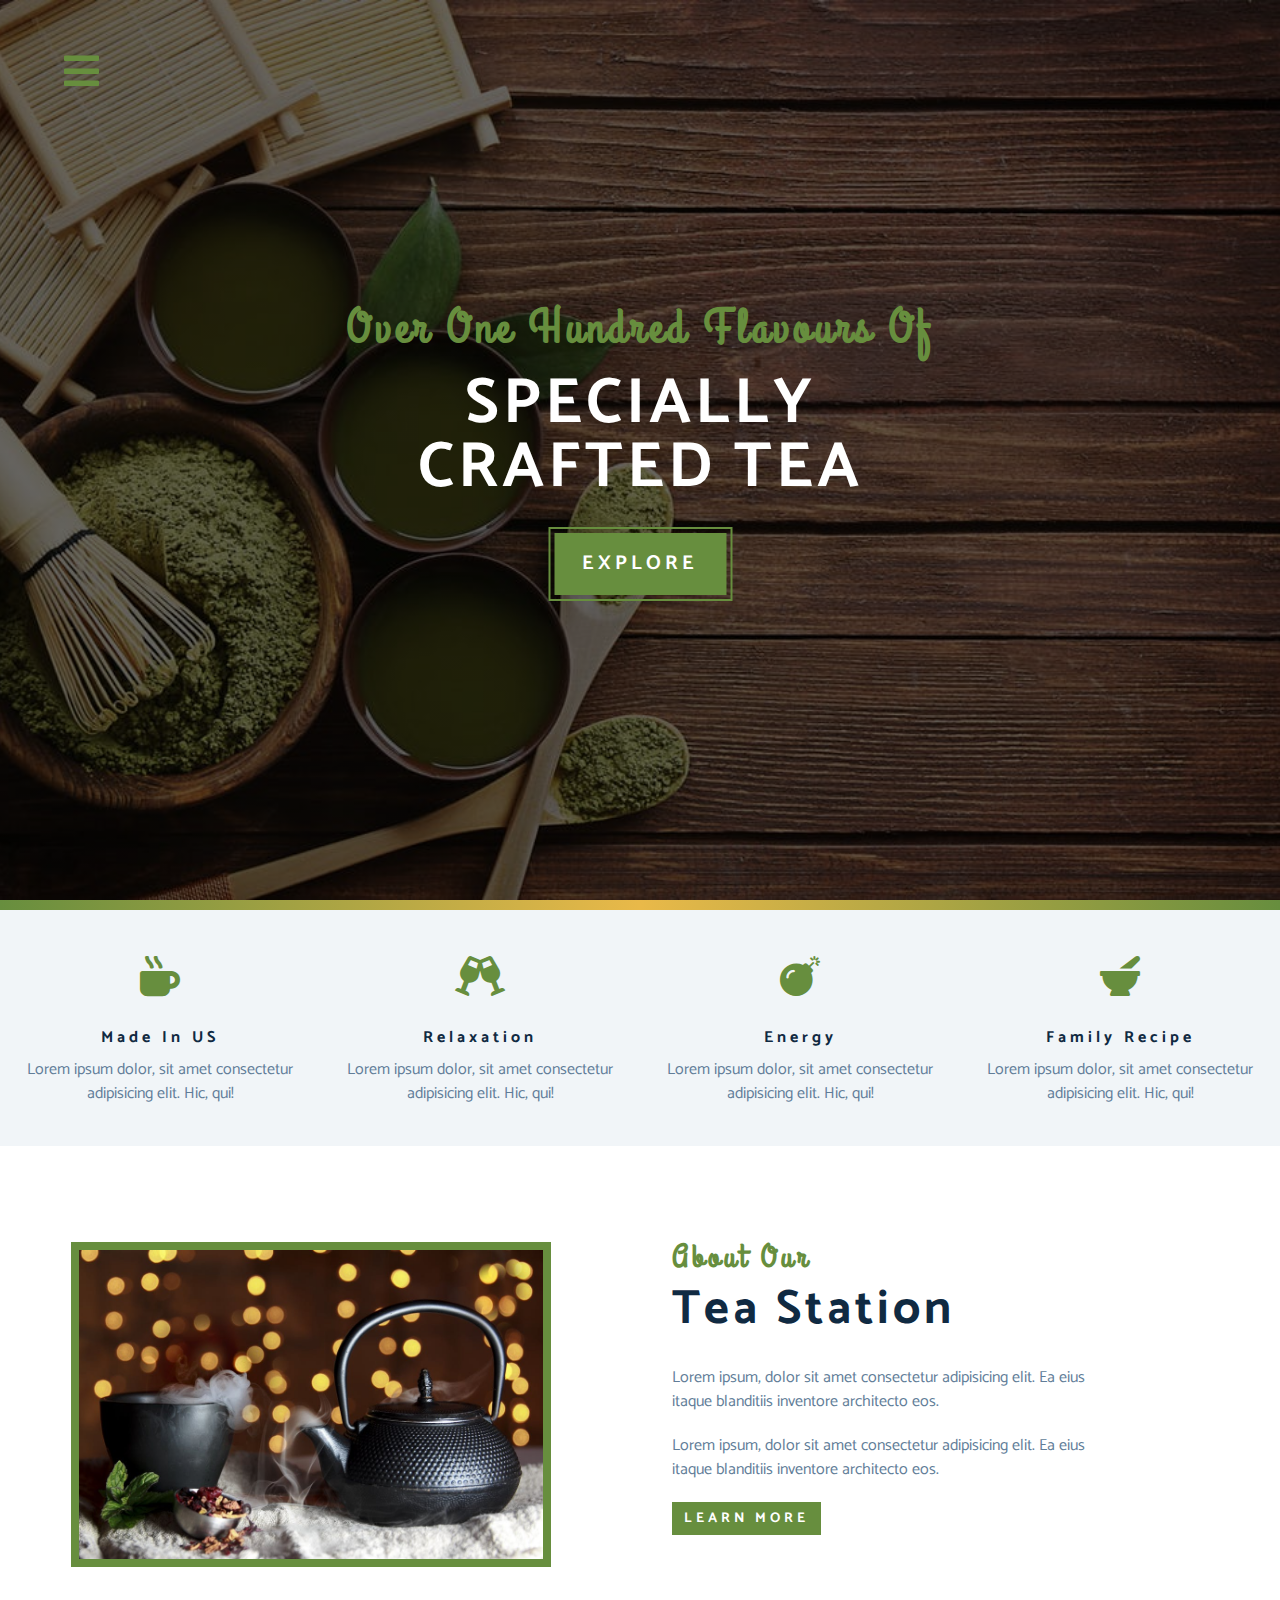
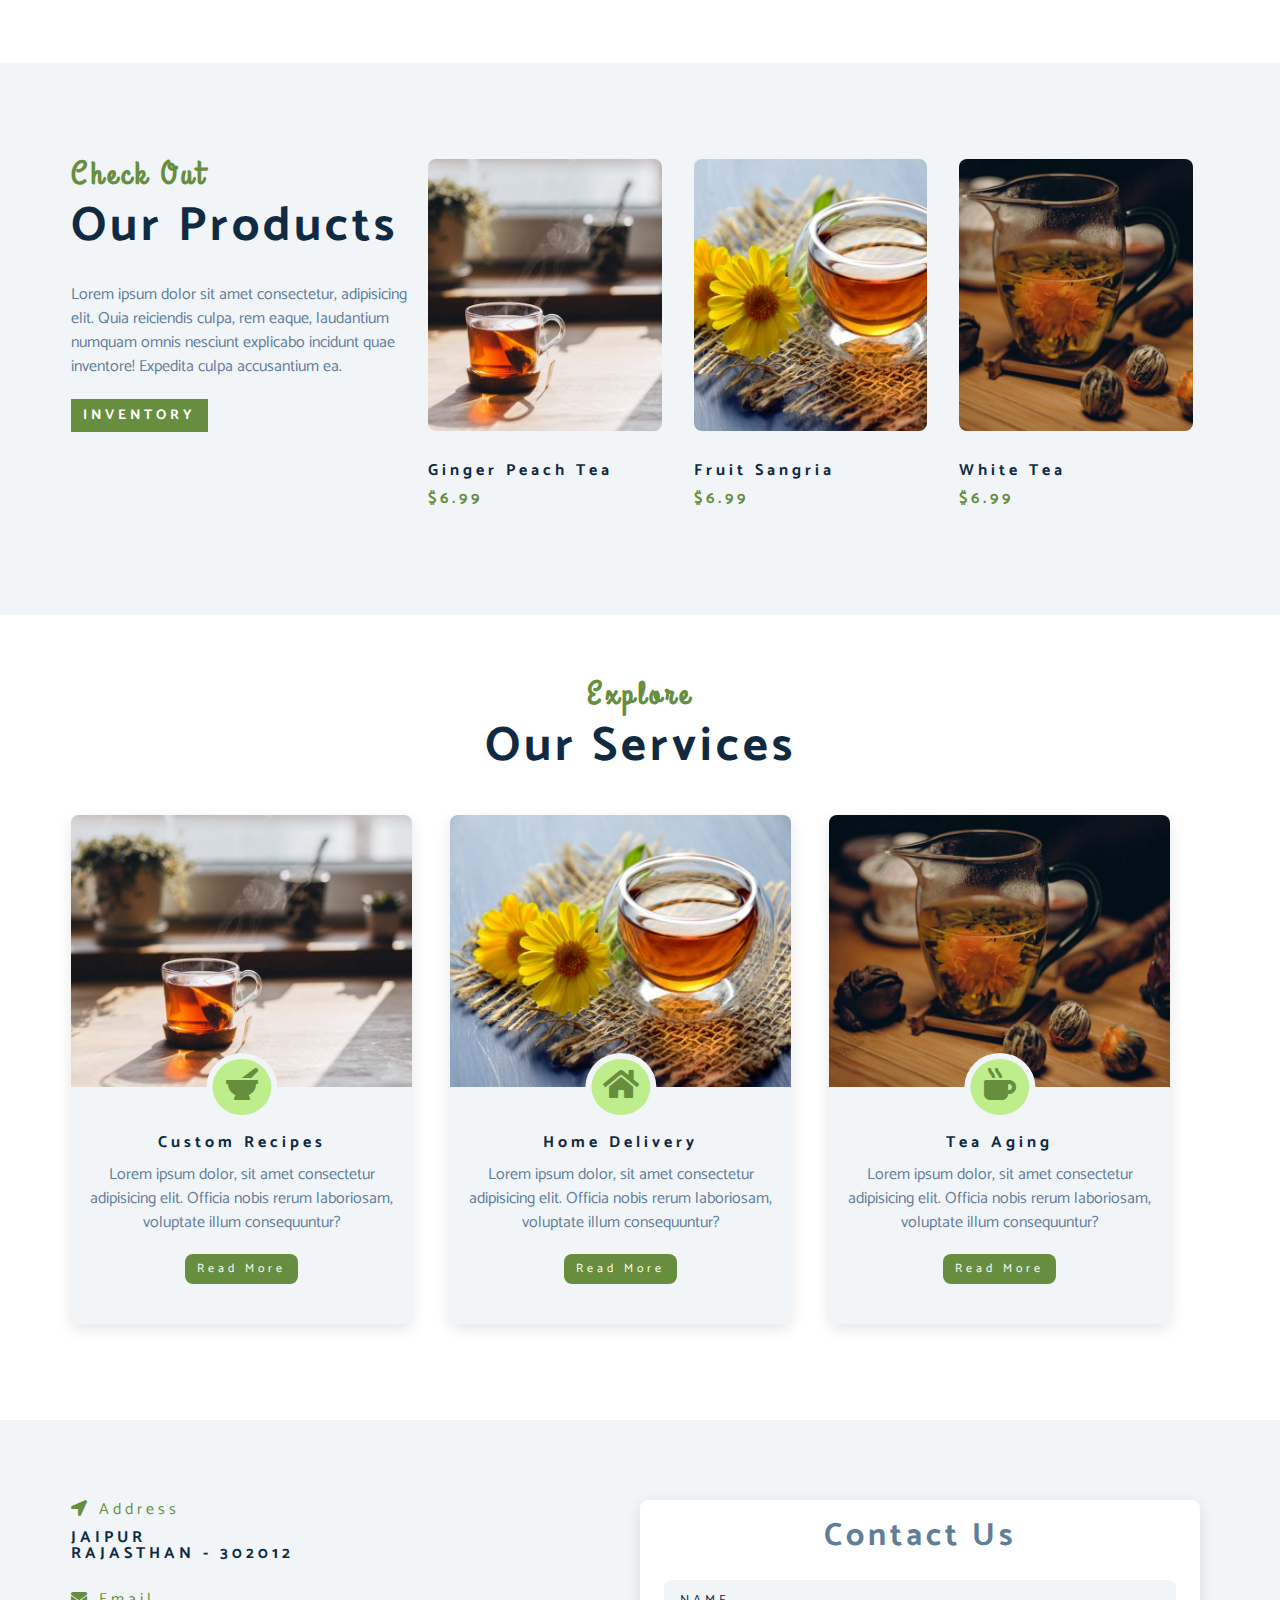
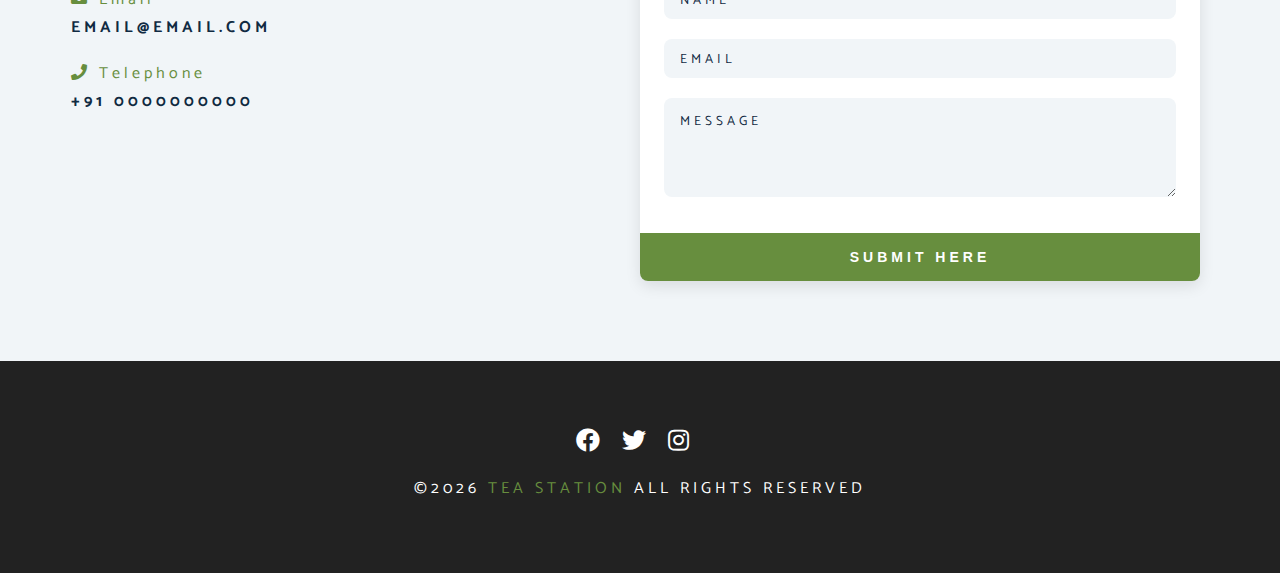
<file: index.html>
<!DOCTYPE html>
<html lang="en">
  <head>
    <meta charset="UTF-8" />
    <meta name="viewport" content="width=device-width, initial-scale=1.0" />
    <meta http-equiv="X-UA-Compatible" content="ie=edge" />
    <title>Tea Station || Home</title>
    <!-- font-awesome -->
    <link
      rel="stylesheet"
      href="./fontawesome-free-5.12.1-web/css/all.min.css"
    />
    <!-- custom css -->
    <link rel="stylesheet" href="./css/styles.css" />
  </head>
  <body>
<!-- navbar -->
<!-- nav button -->
<span class="nav-btn" id="nav-btn">
  <i class="fas fa-bars"></i>
</span>
<nav class="navbar" id="navbar">
<div class="navbar-header">
  <span class="nav-close" id="nav-close">
    <i class="fas fa-times"></i>
  </span>
</div>
<ul class="nav-items">
  <li><a href="index.html" class="nav-link">home</a></li>
  <li><a href="skills.html" class="nav-link">skills</a></li>
  <li><a href="about.html" class="nav-link">about</a></li>
  <li><a href="products.html" class="nav-link">products</a></li>
</ul>
</nav>
<!-- header -->
<header class="header">
<div class="banner">
  <h2>Over one hundred flavours of</h2>
  <h1>specially <br>crafted tea</h1>
  <a href="skills.html" class="btn banner-btn">
    explore
  </a>
</div>
</header>
<!-- end of header -->
<div class="content-divider"></div>
<!-- skills section -->
<section class="skills clearfix">
<!-- single skill -->
<article class="skill"> 
  <span class="skill-icon">
    <i class="fas fa-mug-hot"></i>
  </span>
<h4 class="skill-title">made in US</h4>
<p class="skill-text">
Lorem ipsum dolor, sit amet consectetur adipisicing elit. Hic, qui!
</p>
</article>
<!-- end of single skill -->
<!-- single skill -->
<article class="skill">
  <span class="skill-icon">
    <i class="fas fa-glass-cheers"></i>
  </span>
  <h4 class="skill-title">relaxation</h4>
  <p class="skill-text">
    Lorem ipsum dolor, sit amet consectetur adipisicing elit. Hic, qui!
  </p>
</article>
<!-- end of single skill -->
<!-- single skill -->
<article class="skill">
  <span class="skill-icon">
    <i class="fas fa-bomb"></i>
  </span>
  <h4 class="skill-title">energy</h4>
  <p class="skill-text">
    Lorem ipsum dolor, sit amet consectetur adipisicing elit. Hic, qui!
  </p>
</article>
<!-- end of single skill -->
<!-- single skill -->
<article class="skill">
  <span class="skill-icon">
    <i class="fas fa-mortar-pestle"></i>
  </span>
  <h4 class="skill-title">family recipe</h4>
  <p class="skill-text">
    Lorem ipsum dolor, sit amet consectetur adipisicing elit. Hic, qui!
  </p>
</article>
<!-- end of single skill -->
</section>
<!-- end of skills section -->
<!-- about -->
<section>
  <div class="section-center clearfix">
    <!-- about-img -->
    <article class="about-img">
      <div class="about-picture-container">
        <img src="./about-bcg.jpeg" alt="tea kettle" class="about-picture" >
      </div>
    </article>
    <!-- about-info -->
    <article class="about-info">
      <!-- section title -->
      <div class="section-title">
        <h3>about our</h3>
        <h2>tea station</h2>
      </div>
      <!-- end of section title -->
      <p class="about-text">
        Lorem ipsum, dolor sit amet consectetur adipisicing elit. Ea eius itaque blanditiis inventore architecto eos.
      </p>
      <p class="about-text">
        Lorem ipsum, dolor sit amet consectetur adipisicing elit. Ea eius itaque blanditiis inventore architecto eos.
      </p>
      <a href="about.html" class="btn">learn more</a>
    </article>
  </div>
</section>
<!-- end of about -->
<!-- products -->
<section class="products">
  <div class="section-center clearfix">
  <!-- products info -->
  <article class="products-info">
      <!-- section title -->
      <div class="section-title">
        <h3>check out</h3>
        <h2>our products</h2>
      </div>
      <!-- end of section title -->
      <p class="product-text">Lorem ipsum dolor sit amet consectetur, adipisicing elit. Quia reiciendis culpa, rem eaque, laudantium numquam omnis nesciunt explicabo incidunt quae inventore! Expedita culpa accusantium ea.</p>
      <a href="products.html" class="btn">inventory </a>
  </article>
  <!-- products inventory -->
    <article class="products-inventory clearfix">
    <!-- single product -->
    <div class="product">
      <img src="./images/product-1.jpeg" alt="single image" class="product-img">
      <h4 class="product-title">ginger peach tea</h4>
      <h4 class="product-price">$6.99</h4>
    </div>
    <!-- end of single product -->
        <!-- single product -->
        <div class="product">
          <img src="./images/product-2.jpeg" alt="single image" class="product-img">
          <h4 class="product-title">fruit sangria</h4>
          <h4 class="product-price">$6.99</h4>
        </div>
        <!-- end of single product -->
            <!-- single product -->
            <div class="product">
              <img src="./images/product-3.jpeg" alt="single image" class="product-img">
              <h4 class="product-title">white tea</h4>
              <h4 class="product-price">$6.99</h4>
            </div>
            <!-- end of single product -->
    </article>
  </div>
</section>
<!-- end of products -->
<!-- services -->
<section class="services">
<!-- section title -->
<div class="section-title services-title">
  <h3>explore</h3>
  <h2>our services</h2>
</div>
<!-- end of section title -->
<div class="section-center clearfix">
  <!-- single card -->
  <article class="service-card">
    <!-- img container -->
    <div class="service-img-container">
      <!-- img -->
      <img src="./images/product-1.jpeg" class="service-img" alt="single service">
      <!-- icon -->
      <span class="service-icon">
        <i class="fas fa-mortar-pestle fa-fw"></i>
      </span>
    </div>
    <!-- service info -->
    <div class="service-info">
      <h4>custom recipes</h4>
      <p>Lorem ipsum dolor, sit amet consectetur adipisicing elit. Officia nobis rerum laboriosam, voluptate illum consequuntur?</p>
      <a href="products.html" class="btn service-btn">read more</a>
    </div>
  </article>
  <!-- end of single card -->
    <!-- single card -->
    <article class="service-card">
      <!-- img container -->
      <div class="service-img-container">
        <!-- img -->
        <img src="./images/product-2.jpeg" class="service-img" alt="single service">
        <!-- icon -->
        <span class="service-icon">
          <i class="fas fa-home fa-fw"></i>
        </span>
      </div>
      <!-- service info -->
      <div class="service-info">
        <h4>home delivery</h4>
        <p>Lorem ipsum dolor, sit amet consectetur adipisicing elit. Officia nobis rerum laboriosam, voluptate illum
          consequuntur?</p>
        <a href="products.html" class="btn service-btn">read more</a>
      </div>
    </article>
    <!-- end of single card -->
      <!-- single card -->
      <article class="service-card">
        <!-- img container -->
        <div class="service-img-container">
          <!-- img -->
          <img src="./images/product-3.jpeg" class="service-img" alt="single service">
          <!-- icon -->
          <span class="service-icon">
            <i class="fas fa-mug-hot fa-fw"></i>
          </span>
        </div>
        <!-- service info -->
        <div class="service-info">
          <h4>tea aging</h4>
          <p>Lorem ipsum dolor, sit amet consectetur adipisicing elit. Officia nobis rerum laboriosam, voluptate illum
            consequuntur?</p>
          <a href="products.html" class="btn service-btn">read more</a>
        </div>
      </article>
      <!-- end of single card -->
</div>
</section>
<!-- end of services -->
<!-- contact form -->
<section class="contact">
  <div class="section-center clearfix">
    <!-- contact info -->
    <article class="contact-info">
      <!-- contact item -->
      <div class="contact-item">
        <h4 class="contact-title">
          <span class="contact-icon">
            <i class="fas fa-location-arrow"></i>
          </span>
          address
        </h4>
        <h4 class="contact-text">Jaipur <br> Rajasthan - 302012</h4>
      </div>
    <!-- end of contact item -->
          <!-- contact item -->
          <div class="contact-item">
            <h4 class="contact-title">
              <span class="contact-icon">
                <i class="fas fa-envelope"></i>
              </span>
              email
            </h4>
            <h4 class="contact-text">email@email.com</h4>
          </div>
          <!-- end of contact item -->
                <!-- contact item -->
                <div class="contact-item">
                  <h4 class="contact-title">
                    <span class="contact-icon">
                      <i class="fas fa-phone"></i>
                    </span>
                    telephone
                  </h4>
                  <h4 class="contact-text">+91 0000000000</h4>
                </div>
                <!-- end of contact item -->
    </article>
    <!-- contact form -->
    <article class="contact-form">
      <h3>contact us</h3>
      <form  action="https://formspree.io/f/xleabrvg" method="POST">
        <div class="form-group">
          <!-- inputs -->
          <input type="text" placeholder="name" class="form-control" name="name">
          <input type="email" placeholder="email" class="form-control" name="email">
       <textarea name="message" placeholder="Message" class="form-control" rows="5"></textarea>
        </div>
        <button type="submit" class="submit-btn btn">submit here</button>
      </form>
    </article>
  </div>
</section>
<!-- end of contact form -->
<!-- footer -->
<footer class="footer">
  <div class="section-center">
    <div class="social-icons">
      <!-- social icon -->
      <a href="#" class="social-icon">
        <i class="fab fa-facebook"></i>
      </a>
      <!-- end of social icon -->
      <!-- social icon -->
      <a href="#" class="social-icon">
        <i class="fab fa-twitter"></i>
      </a>
      <!-- end of social icon -->
      <!-- social icon -->
      <a href="#" class="social-icon">
        <i class="fab fa-instagram"></i>
      </a>
      <!-- end of social icon -->
    </div>
    <h4 class="footer-text">
      &copy;<span id="date"></span>
      <span class="company">tea station</span>
      all rights reserved
    </h4>
  </div>

</footer>
    <script src="./app.js"></script>
  </body>
</html>
</file>
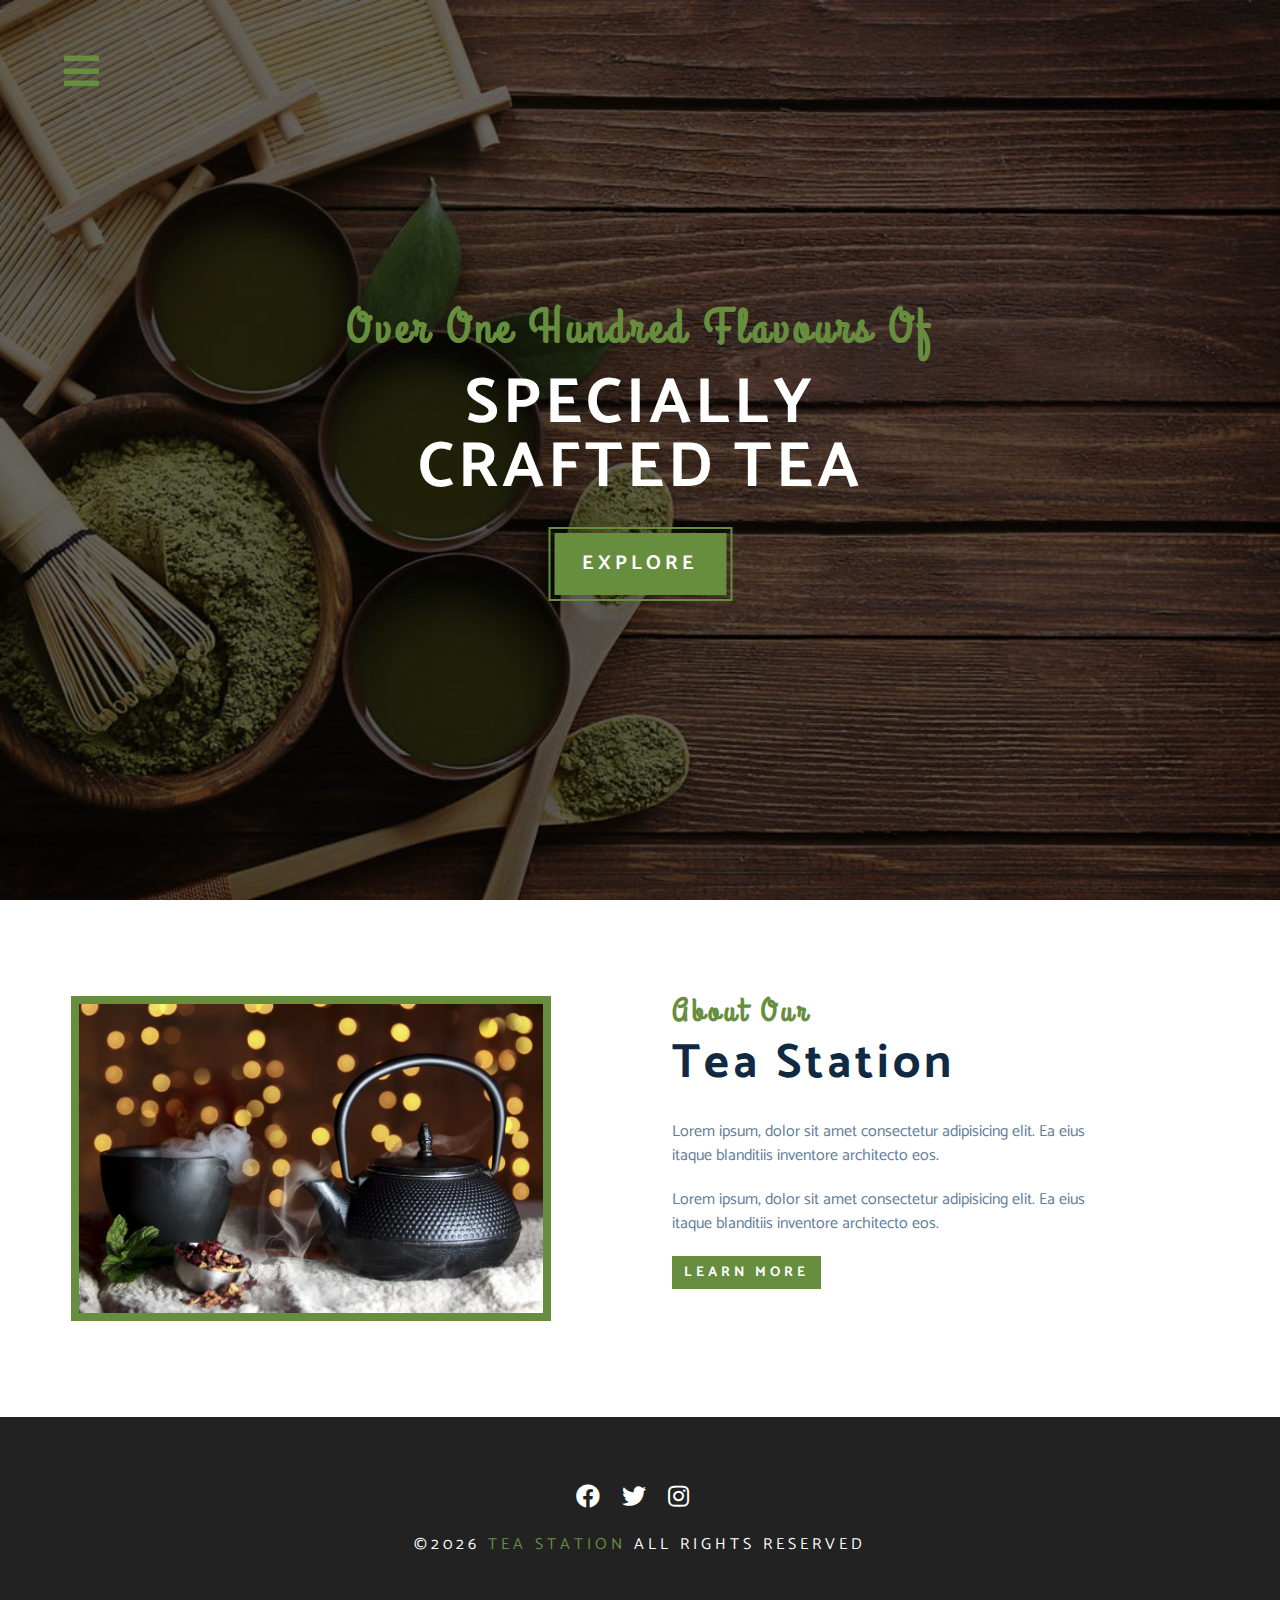
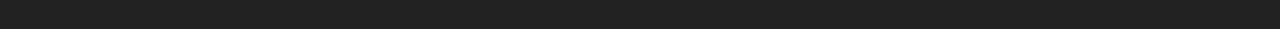
<file: about.html>
<!DOCTYPE html>
<html lang="en">

<head>
    <meta charset="UTF-8" />
    <meta name="viewport" content="width=device-width, initial-scale=1.0" />
    <meta http-equiv="X-UA-Compatible" content="ie=edge" />
    <title>Tea Station || About</title>
    <!-- font-awesome -->
    <link rel="stylesheet" href="./fontawesome-free-5.12.1-web/css/all.min.css" />
    <!-- custom css -->
    <link rel="stylesheet" href="./css/styles.css" />
</head>

<body>
    <!-- navbar -->
    <!-- nav button -->
    <span class="nav-btn" id="nav-btn">
        <i class="fas fa-bars"></i>
    </span>
    <nav class="navbar" id="navbar">
        <div class="navbar-header">
            <span class="nav-close" id="nav-close">
                <i class="fas fa-times"></i>
            </span>
        </div>
        <ul class="nav-items">
            <li><a href="index.html" class="nav-link">home</a></li>
            <li><a href="skills.html" class="nav-link">skills</a></li>
            <li><a href="about.html" class="nav-link">about</a></li>
            <li><a href="products.html" class="nav-link">products</a></li>
        </ul>
    </nav>
    <!-- header -->
    <header class="header">
        <div class="banner">
            <h2>Over one hundred flavours of</h2>
            <h1>specially <br>crafted tea</h1>
            <a href="skills.html" class="btn banner-btn">
                explore
            </a>
        </div>
    </header>
    <!-- end of header -->
    <!-- about -->
    <section>
        <div class="section-center clearfix">
            <!-- about-img -->
            <article class="about-img">
                <div class="about-picture-container">
                    <img src="./about-bcg.jpeg" alt="tea kettle" class="about-picture">
                </div>
            </article>
            <!-- about-info -->
            <article class="about-info">
                <!-- section title -->
                <div class="section-title">
                    <h3>about our</h3>
                    <h2>tea station</h2>
                </div>
                <!-- end of section title -->
                <p class="about-text">
                    Lorem ipsum, dolor sit amet consectetur adipisicing elit. Ea eius itaque blanditiis inventore architecto
                    eos.
                </p>
                <p class="about-text">
                    Lorem ipsum, dolor sit amet consectetur adipisicing elit. Ea eius itaque blanditiis inventore architecto
                    eos.
                </p>
                <a href="about.html" class="btn">learn more</a>
            </article>
        </div>
    </section>
    <!-- end of about -->
    <!-- footer -->
    <footer class="footer">
        <div class="section-center">
            <div class="social-icons">
                <!-- social icon -->
                <a href="#" class="social-icon">
                    <i class="fab fa-facebook"></i>
                </a>
                <!-- end of social icon -->
                <!-- social icon -->
                <a href="#" class="social-icon">
                    <i class="fab fa-twitter"></i>
                </a>
                <!-- end of social icon -->
                <!-- social icon -->
                <a href="#" class="social-icon">
                    <i class="fab fa-instagram"></i>
                </a>
                <!-- end of social icon -->
            </div>
            <h4 class="footer-text">
                &copy;<span id="date"></span>
                <span class="company">tea station</span>
                all rights reserved
            </h4>
        </div>
    
    </footer>
    <script src="./app.js"></script>
    </body>
    
    </html>
</file>
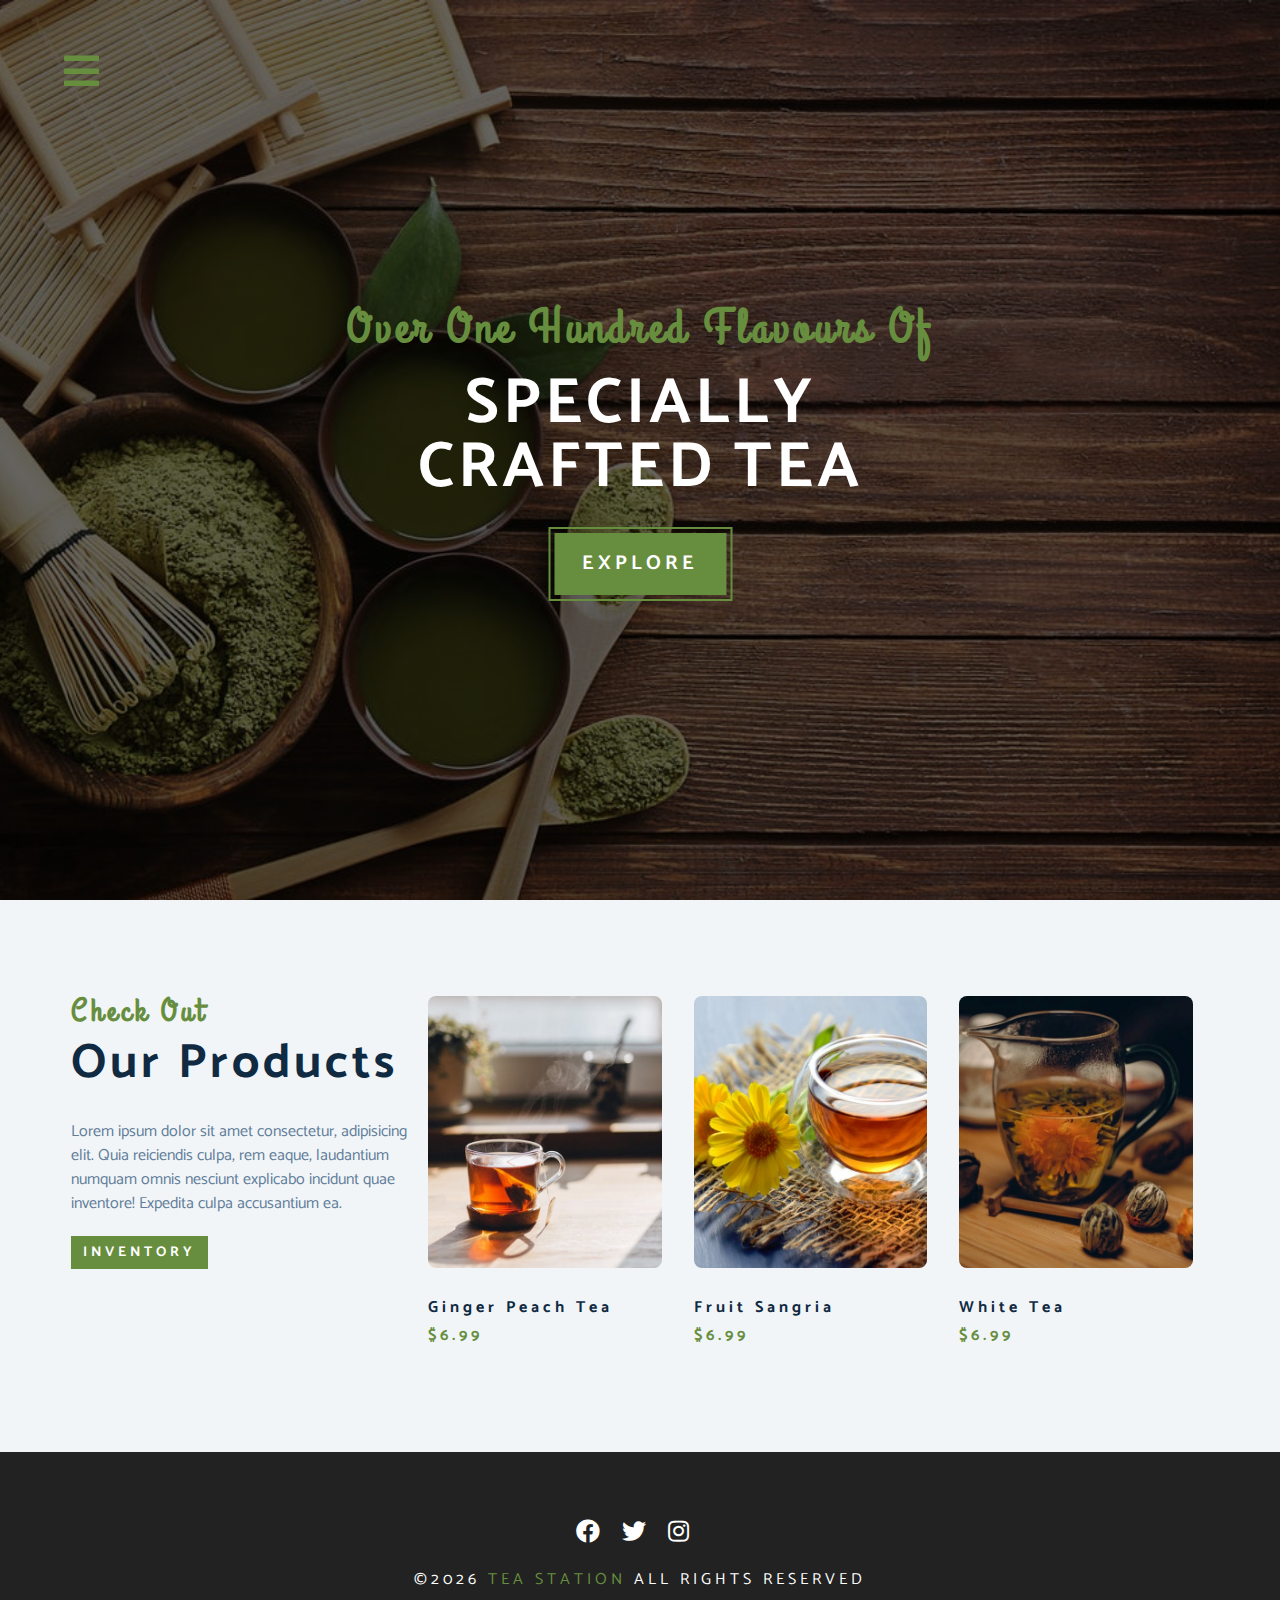
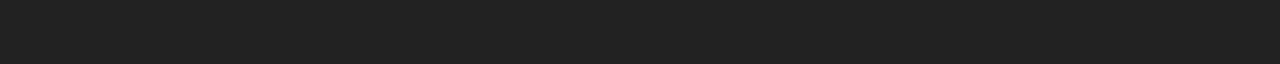
<file: products.html>
<!DOCTYPE html>
<html lang="en">

<head>
    <meta charset="UTF-8" />
    <meta name="viewport" content="width=device-width, initial-scale=1.0" />
    <meta http-equiv="X-UA-Compatible" content="ie=edge" />
    <title>Tea Station || Products</title>
    <!-- font-awesome -->
    <link rel="stylesheet" href="./fontawesome-free-5.12.1-web/css/all.min.css" />
    <!-- custom css -->
    <link rel="stylesheet" href="./css/styles.css" />
</head>

<body>
    <!-- navbar -->
    <!-- nav button -->
    <span class="nav-btn" id="nav-btn">
        <i class="fas fa-bars"></i>
    </span>
    <nav class="navbar" id="navbar">
        <div class="navbar-header">
            <span class="nav-close" id="nav-close">
                <i class="fas fa-times"></i>
            </span>
        </div>
        <ul class="nav-items">
            <li><a href="index.html" class="nav-link">home</a></li>
            <li><a href="skills.html" class="nav-link">skills</a></li>
            <li><a href="about.html" class="nav-link">about</a></li>
            <li><a href="products.html" class="nav-link">products</a></li>
        </ul>
    </nav>
    <!-- header -->
    <header class="header">
        <div class="banner">
            <h2>Over one hundred flavours of</h2>
            <h1>specially <br>crafted tea</h1>
            <a href="skills.html" class="btn banner-btn">
                explore
            </a>
        </div>
    </header>
    <!-- end of header -->
    <!-- products -->
    <section class="products">
        <div class="section-center clearfix">
            <!-- products info -->
            <article class="products-info">
                <!-- section title -->
                <div class="section-title">
                    <h3>check out</h3>
                    <h2>our products</h2>
                </div>
                <!-- end of section title -->
                <p class="product-text">Lorem ipsum dolor sit amet consectetur, adipisicing elit. Quia reiciendis culpa, rem
                    eaque, laudantium numquam omnis nesciunt explicabo incidunt quae inventore! Expedita culpa accusantium
                    ea.</p>
                <a href="products.html" class="btn">inventory </a>
            </article>
            <!-- products inventory -->
            <article class="products-inventory clearfix">
                <!-- single product -->
                <div class="product">
                    <img src="./images/product-1.jpeg" alt="single image" class="product-img">
                    <h4 class="product-title">ginger peach tea</h4>
                    <h4 class="product-price">$6.99</h4>
                </div>
                <!-- end of single product -->
                <!-- single product -->
                <div class="product">
                    <img src="./images/product-2.jpeg" alt="single image" class="product-img">
                    <h4 class="product-title">fruit sangria</h4>
                    <h4 class="product-price">$6.99</h4>
                </div>
                <!-- end of single product -->
                <!-- single product -->
                <div class="product">
                    <img src="./images/product-3.jpeg" alt="single image" class="product-img">
                    <h4 class="product-title">white tea</h4>
                    <h4 class="product-price">$6.99</h4>
                </div>
                <!-- end of single product -->
            </article>
        </div>
    </section>
    <!-- end of products -->
    <!-- footer -->
    <footer class="footer">
        <div class="section-center">
            <div class="social-icons">
                <!-- social icon -->
                <a href="#" class="social-icon">
                    <i class="fab fa-facebook"></i>
                </a>
                <!-- end of social icon -->
                <!-- social icon -->
                <a href="#" class="social-icon">
                    <i class="fab fa-twitter"></i>
                </a>
                <!-- end of social icon -->
                <!-- social icon -->
                <a href="#" class="social-icon">
                    <i class="fab fa-instagram"></i>
                </a>
                <!-- end of social icon -->
            </div>
            <h4 class="footer-text">
                &copy;<span id="date"></span>
                <span class="company">tea station</span>
                all rights reserved
            </h4>
        </div>

    </footer>
    <script src="./app.js"></script>
</body>

</html>
</file>
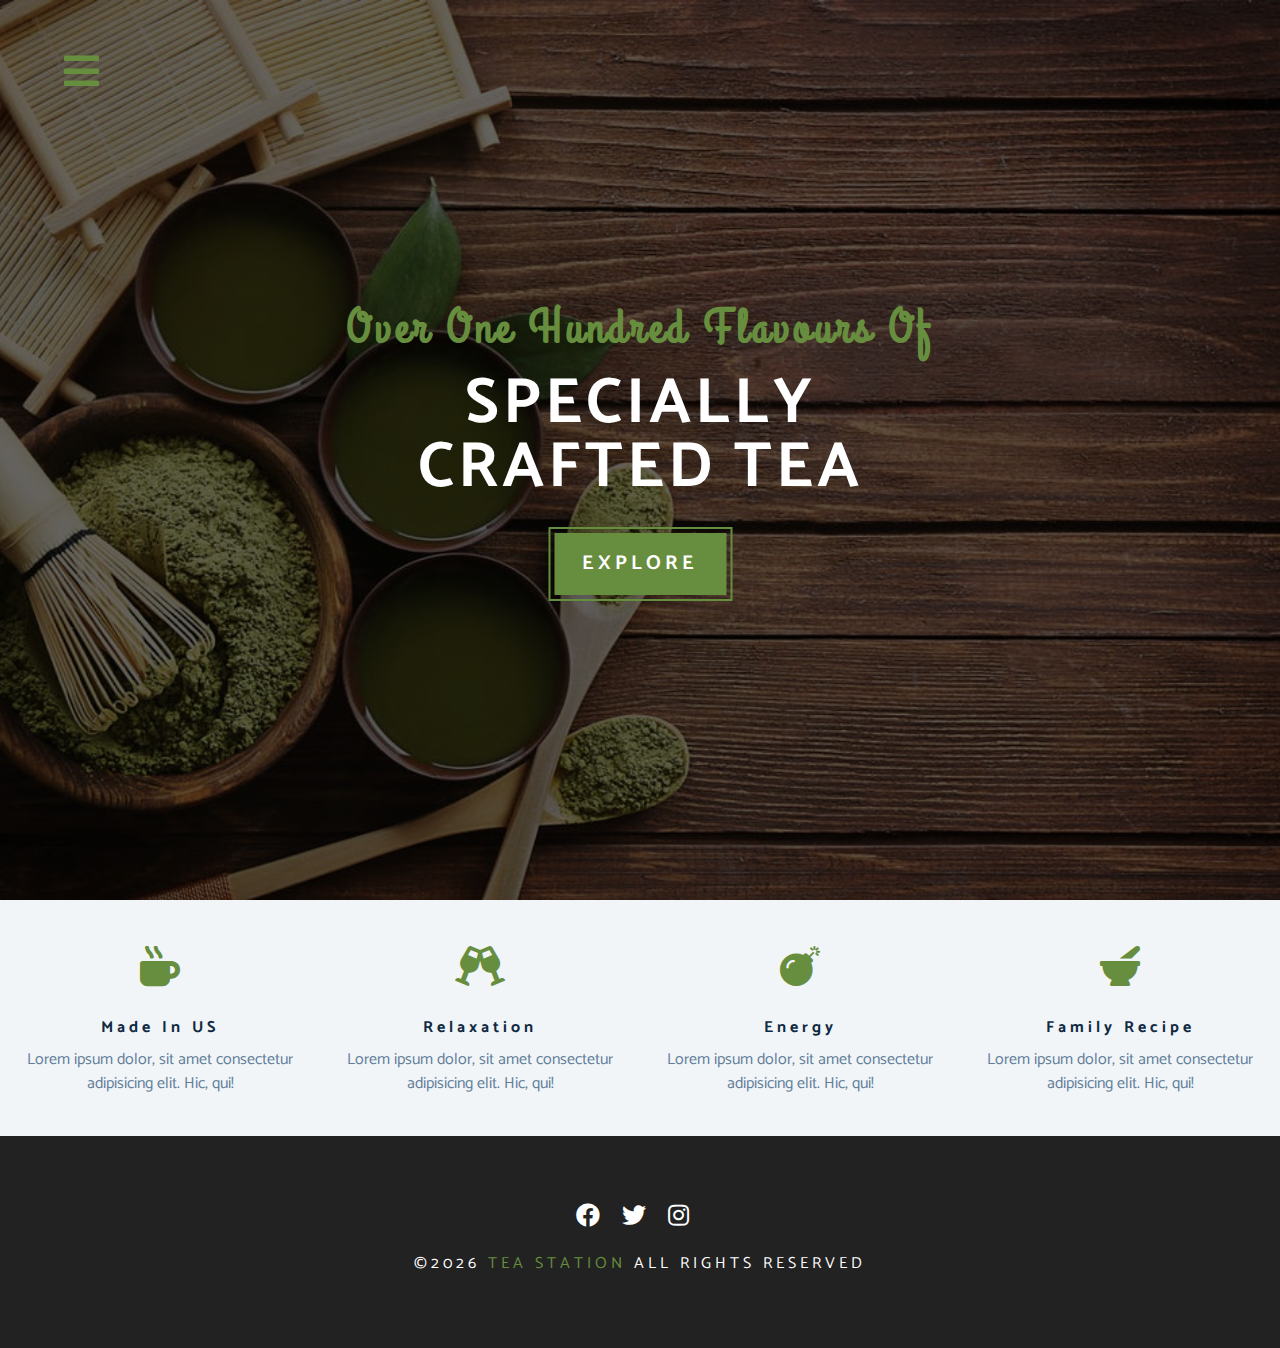
<file: skills.html>
<!DOCTYPE html>
<html lang="en">

<head>
    <meta charset="UTF-8" />
    <meta name="viewport" content="width=device-width, initial-scale=1.0" />
    <meta http-equiv="X-UA-Compatible" content="ie=edge" />
    <title>Tea Station || Skills</title>
    <!-- font-awesome -->
    <link rel="stylesheet" href="./fontawesome-free-5.12.1-web/css/all.min.css" />
    <!-- custom css -->
    <link rel="stylesheet" href="./css/styles.css" />
</head>

<body>
    <!-- navbar -->
    <!-- nav button -->
    <span class="nav-btn" id="nav-btn">
        <i class="fas fa-bars"></i>
    </span>
    <nav class="navbar" id="navbar">
        <div class="navbar-header">
            <span class="nav-close" id="nav-close">
                <i class="fas fa-times"></i>
            </span>
        </div>
        <ul class="nav-items">
            <li><a href="index.html" class="nav-link">home</a></li>
            <li><a href="skills.html" class="nav-link">skills</a></li>
            <li><a href="about.html" class="nav-link">about</a></li>
            <li><a href="products.html" class="nav-link">products</a></li>
        </ul>
    </nav>
    <!-- header -->
    <header class="header">
        <div class="banner">
            <h2>Over one hundred flavours of</h2>
            <h1>specially <br>crafted tea</h1>
            <a href="skills.html" class="btn banner-btn">
                explore
            </a>
        </div>
    </header>
    <!-- end of header -->
<!-- skills section -->
<section class="skills clearfix">
    <!-- single skill -->
    <article class="skill">
        <span class="skill-icon">
            <i class="fas fa-mug-hot"></i>
        </span>
        <h4 class="skill-title">made in US</h4>
        <p class="skill-text">
            Lorem ipsum dolor, sit amet consectetur adipisicing elit. Hic, qui!
        </p>
    </article>
    <!-- end of single skill -->
    <!-- single skill -->
    <article class="skill">
        <span class="skill-icon">
            <i class="fas fa-glass-cheers"></i>
        </span>
        <h4 class="skill-title">relaxation</h4>
        <p class="skill-text">
            Lorem ipsum dolor, sit amet consectetur adipisicing elit. Hic, qui!
        </p>
    </article>
    <!-- end of single skill -->
    <!-- single skill -->
    <article class="skill">
        <span class="skill-icon">
            <i class="fas fa-bomb"></i>
        </span>
        <h4 class="skill-title">energy</h4>
        <p class="skill-text">
            Lorem ipsum dolor, sit amet consectetur adipisicing elit. Hic, qui!
        </p>
    </article>
    <!-- end of single skill -->
    <!-- single skill -->
    <article class="skill">
        <span class="skill-icon">
            <i class="fas fa-mortar-pestle"></i>
        </span>
        <h4 class="skill-title">family recipe</h4>
        <p class="skill-text">
            Lorem ipsum dolor, sit amet consectetur adipisicing elit. Hic, qui!
        </p>
    </article>
    <!-- end of single skill -->
</section>
<!-- end of skills section -->
    <!-- footer -->
    <footer class="footer">
        <div class="section-center">
            <div class="social-icons">
                <!-- social icon -->
                <a href="#" class="social-icon">
                    <i class="fab fa-facebook"></i>
                </a>
                <!-- end of social icon -->
                <!-- social icon -->
                <a href="#" class="social-icon">
                    <i class="fab fa-twitter"></i>
                </a>
                <!-- end of social icon -->
                <!-- social icon -->
                <a href="#" class="social-icon">
                    <i class="fab fa-instagram"></i>
                </a>
                <!-- end of social icon -->
            </div>
            <h4 class="footer-text">
                &copy;<span id="date"></span>
                <span class="company">tea station</span>
                all rights reserved
            </h4>
        </div>

    </footer>
    <script src="./app.js"></script>
</body>

</html>
</file>
<file: css/styles.css>
/*
============
Fonts
===========
*/
@import url("https://fonts.googleapis.com/css?family=Catamaran:400,700|Grand+Hotel");

/*
============
Variables
===========
*/
:root {
  --clr-primary: #678e3e;
  --clr-primary-light: #beed8c;
  --clr-grey-1: #102a42;
  --clr-grey-5: #617d98;
  --clr-grey-10: #f1f5f8;
  --clr-white: #fff;
  --ff-primary: "Catamaran", sans-serif;
  --ff-seconday: "Grand Hotel", cursive;
  --transition: all 0.3s linear;
  --spacing: 0.25rem;
  --radius: 0.5rem;
}

* {
  margin: 0;
  padding: 0;
  box-sizing: border-box;
}

body {
  font-family: var(--ff-primary);
  background-color: var(--clr-white);
  color: var(--clr-grey-1);
  line-height: 1.5;
  font-size: 0.875rem;
}
a {
  text-decoration: none;
}

img {
  width: 100%;
  display: block;
}

h1,
h2,
h3,
h4 {
  letter-spacing: var(--spacing);
  text-transform: capitalize;
  line-height: 1.25;
  margin-bottom: 0.75rem;
}
h1 {
  font-size: 3rem;
}
h2 {
  font-size: 2rem;
}
h3 {
  font-size: 1.5rem;
}
h4 {
  font-size: 0.875rem;
}

p {
  margin-bottom: 1.25rem;
}

@media screen and (min-width: 800px) {
  h1 {
    font-size: 4rem;
  }
  h2 {
    font-size: 3rem;
  }
  h3 {
    font-size: 2rem;
  }
  h4 {
    font-size: 1rem;
  }

  body {
    font-size: 1rem;
  }
  h1,
  h2,
  h3,
  h4 {
    line-height: 1;
  }
}

/* more global css */
.btn {
  text-transform: uppercase;
  background-color: var(--clr-primary);
  color: var(--clr-white);
  padding: 0.375rem 0.75rem;
  letter-spacing: var(--spacing);
  display: inline-block;
  font-weight: 700;
  transition: var(--transition);
  font-size: 0.875rem;
  border: none;
  cursor: pointer;
  box-shadow: 0 1px 3px rgba(0, 0, 0 0.2);
}

.btn:hover {
  color: var(--clr-primary);
  background-color: var(--clr-primary-light);
}

.clearfix::after,
.clearfix::before {
  content: "";
  clear: both;
  display: table;
}

.section-title h3 {
  font-family: var(--ff-seconday);
  color: var(--clr-primary);
}
.section-title {
  margin-bottom: 2rem;
}
.section-center {
  padding: 4rem 0;
  width: 85vw;
  margin: 0 auto;
  max-width: 1170px;
}

@media screen and (min-width: 992px) {
  .section-center {
    width: 95vw;
    padding: 4rem 1rem;
  }
}
/*
============
Animation
===========
*/
@keyframes bounce {
  0% {
    transform: scale(1);
  }
  50% {
    transform: scale(2);
  }
  100% {
    transform: scale(1);
  }
}

@keyframes slideFromRight {
  0% {
    transform: translateX(1000px);
    opacity: 0;
  }
  50% {
    transform: translateX(-200px);
    opacity: 0.5;
  }
  75% {
    transform: translateX(50px);
    opacity: 0.75;
  }
  100% {
    transform: translateX(0px);
    opacity: 1;
  }
}
@keyframes slideFromLeft {
  0% {
    transform: translateX(-1000px);
    opacity: 0;
  }
  50% {
    transform: translateX(200px);
    opacity: 0.5;
  }
  75% {
    transform: translateX(-50px);
    opacity: 0.75;
  }
  100% {
    transform: translateX(0px);
    opacity: 1;
  }
}

@keyframes show {
  0% {
    transform: scale(1.5);
    opacity: 0;
  }
  50% {
    transform: scale(2);
    opacity: 0.5;
  }
  100% {
    transform: scale(1);
    opacity: 1;
  }
}
/*
============
Navbar
===========
*/
.nav-btn {
  position: fixed;
  top: 5%;
  left: 5%;
  font-size: 2.5rem;
  color: var(--clr-primary);
  z-index: 1;
  cursor: pointer;
  /* animation */
  animation: bounce 2s ease infinite;
}
/* navbar */
.navbar {
  position: fixed;
  top: 0;
  bottom: 0;
  left: 0;
  right: 0;
  background: var(--clr-grey-10);
  z-index: 2;
  box-shadow: 2px 0 2px rgba(0, 0, 0 0.2);
  /* hide navbar */
  transform: translateX(-100%);
  transition: var(--transition);
}

.showNav {
  transform: translate(0);
}

.navbar-header {
  text-align: right;
  padding-right: 1rem;
}

.nav-close {
  font-size: 2.5rem;
  cursor: pointer;
  color: #f29c9c;
  transition: var(--transition);
}

.nav-close:hover {
  color: #bb2525;
}

.nav-items {
  list-style-type: none;
}

.nav-link {
  display: block;
  font-size: 1.5rem;
  padding: 0.25rem 1rem;
  letter-spacing: var(--spacing);
  color: var(--clr-grey-5);
  transition: var(--transition);
  text-transform: uppercase;
}

.nav-link:hover {
  background: var(--clr-primary-light);
  color: var(--clr-primary);
  padding-left: 1.5rem;
  border-left: 0.25rem solid var(--clr-primary);
}

@media screen and (min-width: 768px) {
  .navbar {
    width: 30vw;
    max-width: 20rem;
  }
}

/*
============
Header
===========
*/
.header {
  min-height: 100vh;
  background: linear-gradient(rgba(0, 0, 0, 0.6), rgba(0, 0, 0, 0.6)),
    url("../images/main-bcg.jpeg") center/cover no-repeat fixed;
  position: relative;
  /* animation */
  overflow-x: hidden;
}

.banner {
  text-align: center;
  position: absolute;
  top: 50%;
  left: 50%;
  transform: translate(-50%, -50%);
}

.banner h2 {
  font-family: var(--ff-seconday);
  color: var(--clr-primary);
  /* animation */
  animation: slideFromRight 4s ease-in-out 1;
}

.banner h1 {
  text-transform: uppercase;
  color: var(--clr-white);
  margin-top: 1.25rem;
  margin-bottom: 2rem;
  /* animation */
  animation: slideFromLeft 4s ease-in-out 1;
}

.banner-btn {
  outline: 0.125rem solid var(--clr-primary);
  outline-offset: 0.25rem;
  font-size: 1.25rem;
  padding: 1rem 1.75rem;
  animation: show 3s linear 1;
}

.content-divider {
  height: 0.6rem;
  background: linear-gradient(
    to left,
    var(--clr-primary),
    #e9b949,
    var(--clr-primary)
  );
}

/*
============
Skills
===========
*/

.skills {
  background: var(--clr-grey-10);
}

.skill {
  padding: 2.5rem 0;
  text-align: center;
  transition: var(--transition);
}

.skill-icon {
  font-size: 2.5rem;
  margin-bottom: 1.25rem;
  transition: var(--transition);
  display: inline-block;
  color: var(--clr-primary);
}

.skill-text {
  color: var(--clr-grey-5);
  max-width: 17rem;
  margin: 0 auto;
}

.skill:hover {
  background: var(--clr-white);
  box-shadow: 0px 2px var(--clr-primary);
}

.skill:hover .skill-icon {
  transform: translateY(-5px);
}

@media screen and (min-width: 576px) {
  .skill {
    float: left;
    width: 50%;
  }
}

@media screen and (min-width: 800px) {
  .skill {
    width: 25%;
  }
}

/*
============
About
===========
*/

.about-img,
.about-info {
  padding: 2rem 0;
}

.about-picture-container {
  background: var(--clr-primary);
  border: 0.5rem solid var(--clr-primary);
  max-width: 30rem;
  overflow: hidden;
}

.about-picture {
  transition: var(--transition);
}

.about-picture-container:hover .about-picture {
  opacity: 0.6;
  transform: scale(1.2);
}

.about-text {
  max-width: 26rem;
  color: var(--clr-grey-5);
}

@media screen and (min-width: 992px) {
  .about-img,
  .about-info {
    float: left;
    width: 50%;
  }
  .about-info {
    padding-left: 2rem;
  }
}

/*
============
Products
===========
*/
.products {
  background: var(--clr-grey-10);
}

.products article {
  padding: 2rem 0;
}

.product-text {
  color: var(--clr-grey-5);
  max-width: 26rem;
}

.product {
  margin-bottom: 2rem;
}

.product-img {
  border-radius: var(--radius);
  margin-bottom: 2rem;
  height: 17rem;
  object-fit: cover;
}

.product-price {
  color: var(--clr-primary);
}

@media screen and (min-width: 768px) {
  .product {
    float: left;
    width: 50%;
    padding-right: 2rem;
  }
}
@media screen and (min-width: 992px) {
  .product {
    float: left;
    width: 33.333%;
    padding-right: 2rem;
  }
}

@media screen and (min-width: 1200px) {
  .products-info {
    float: left;
    width: 30%;
  }
  .products-inventory {
    float: left;
    width: 70%;
  }
  .product {
    margin-bottom: 0;
    padding: 0 1rem;
  }
}

/*
============
Services
===========
*/
.services-title {
  margin-top: 4rem;
  margin-bottom: -4rem;
  text-align: center;
}

.service-card {
  margin: 2rem 0;
  background: var(--clr-grey-10);
  border-radius: var(--radius);
  box-shadow: 0 5px 15px rgba(0, 0, 0, 0.1);
  transition: var(--transition);
}

.service-card:hover {
  transform: scale(1.02);
  box-shadow: 0 5px 15px rgba(0, 0, 0, 0.2);
}

.service-img {
  height: 17rem;
  object-fit: cover;
  border-top-left-radius: var(--radius);
  border-top-right-radius: var(--radius);
}

.service-info {
  text-align: center;
  padding: 3rem 1rem 2.5rem 1rem;
}

.service-info p {
  max-width: 20rem;
  color: var(--clr-grey-5);
  margin: 0 auto;
}

.service-btn {
  font-size: 0.75rem;
  text-transform: capitalize;
  padding: 0.375 0.5rem;
  border-radius: var(--radius);
  font-weight: 400;
  margin-top: 1.2rem;
}

@media screen and (min-width: 768px) {
  .service-card {
    float: left;
    width: 45%;
    margin-right: 5%;
  }
}

@media screen and (min-width: 992px) {
  .service-card {
    width: 30%;
    margin-right: 3.3%;
  }
}

.service-img-container {
  position: relative;
}

.service-icon {
  position: absolute;
  left: 50%;
  bottom: 0;
  font-size: 2rem;
  color: var(--clr-primary);
  background: var(--clr-primary-light);
  padding: 0.25rem 0.6rem;
  border-radius: 50%;
  transform: translate(-50%, 50%);
  border: 0.375rem solid var(--clr-grey-10);
}

/*
============
Contact
===========
*/
.contact {
  background: var(--clr-grey-10);
}

.contact-form,
.contact-info {
  margin: 1rem 0;
}

.contact-item {
  margin-bottom: 1.75rem;
}

.contact-title {
  color: var(--clr-primary);
  font-weight: 400;
}
.contact-text {
  text-transform: uppercase;
}

.contact-form {
  background: var(--clr-white);
  border-radius: var(--radius);
  text-align: center;
  box-shadow: 0 5px 15px rgba(0, 0, 0, 0.1);
  transition: var(--transition);
  max-width: 35rem;
}

.contact-form:hover {
  box-shadow: 0 5px 15px rgba(0, 0, 0, 0.2);
}

.contact-form h3 {
  padding-top: 1.25rem;
  color: var(--clr-grey-5);
}

.form-group {
  padding: 1rem 1.5rem;
}

.form-control {
  display: block;
  width: 100%;
  padding: 0.75rem 1rem;
  border: none;
  margin-bottom: 1.25rem;
  background: var(--clr-grey-10);
  border-radius: var(--radius);
  /* text-transform: uppercase; */
  letter-spacing: var(--spacing);
}

.form-control::placeholder {
  font-family: var(--ff-primary);
  color: var(--clr-grey-1);
  text-transform: uppercase;
  letter-spacing: var(--spacing);
}

.submit-btn {
  display: block;
  width: 100%;
  padding: 1rem;
  border-bottom-left-radius: var(--radius);
  border-bottom-right-radius: var(--radius);
}

@media screen and (min-width: 992px) {
  .contact-form,
  .contact-info {
    float: left;
    width: 50%;
  }
}

/*
============
Footer
===========
*/

.footer {
  background: #222;
  text-align: center;
}

.social-icon {
  color: var(--clr-white);
  font-size: 1.5rem;
  margin-right: 1rem;
  transition: var(--transition);
}

.social-icon:hover {
  color: var(--clr-primary);
}

.footer-text {
  margin-top: 1.25rem;
  text-transform: uppercase;
  color: var(--clr-white);
  font-weight: 400;
}
.company {
  color: var(--clr-primary);
}
</file>
